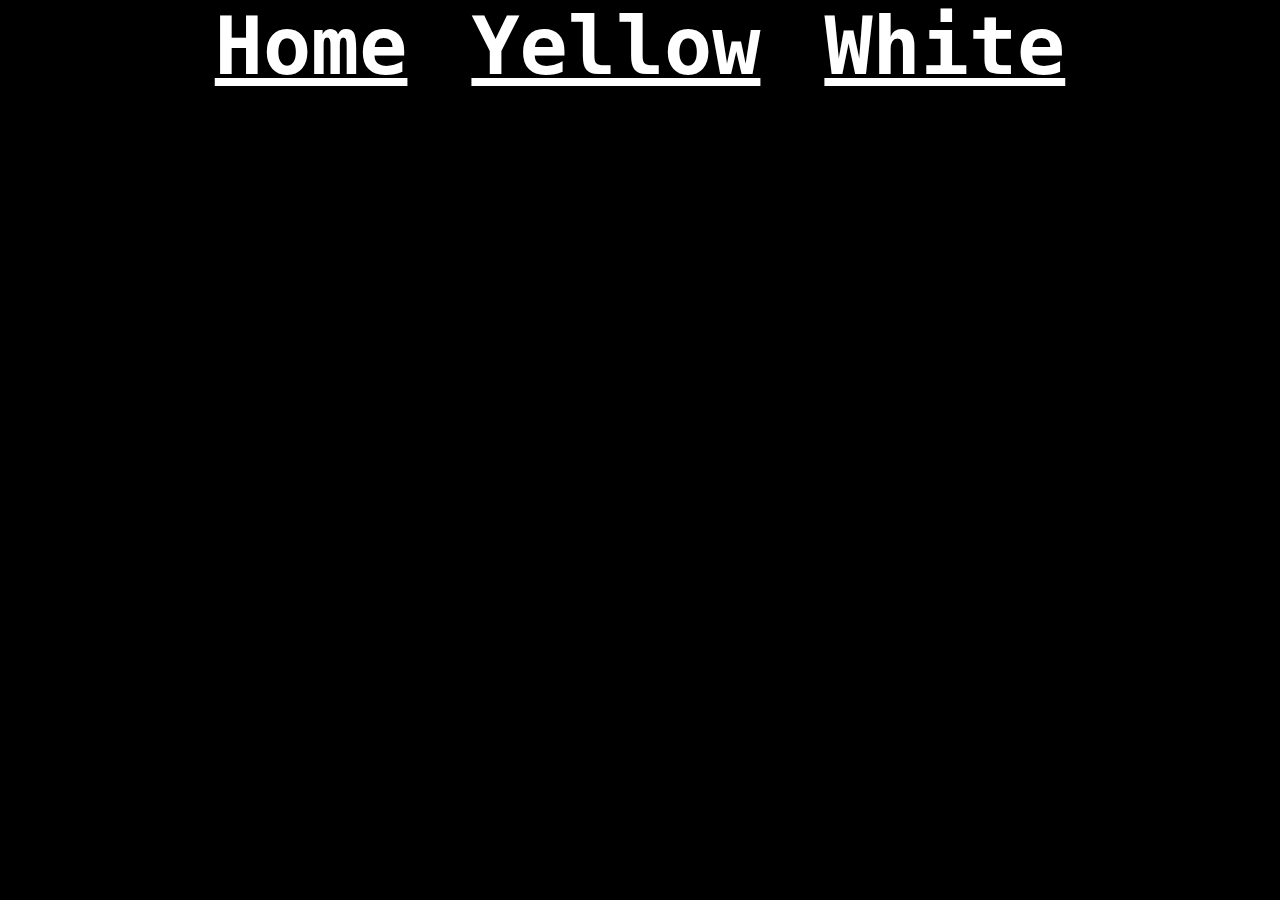
<file: index.html>
<!DOCTYPE html>
<html lang="en">
<head>
    <meta charset="UTF-8">
    <meta name="viewport" content="width=device-width, initial-scale=1.0">
    <title>White And Yellow Bulb</title>
    <link rel="stylesheet" href="style.css">
</head>
<body>
    
    <ul>
        <li><a href="index.html">Home</a></li>
        <li><a href="yellow bulb/index.html">Yellow</a></li>
        <li><a href="white bulb/index.html">White</a></li>
    </ul>

    <script src="app.js"></script>
</body>
</html>
</file>
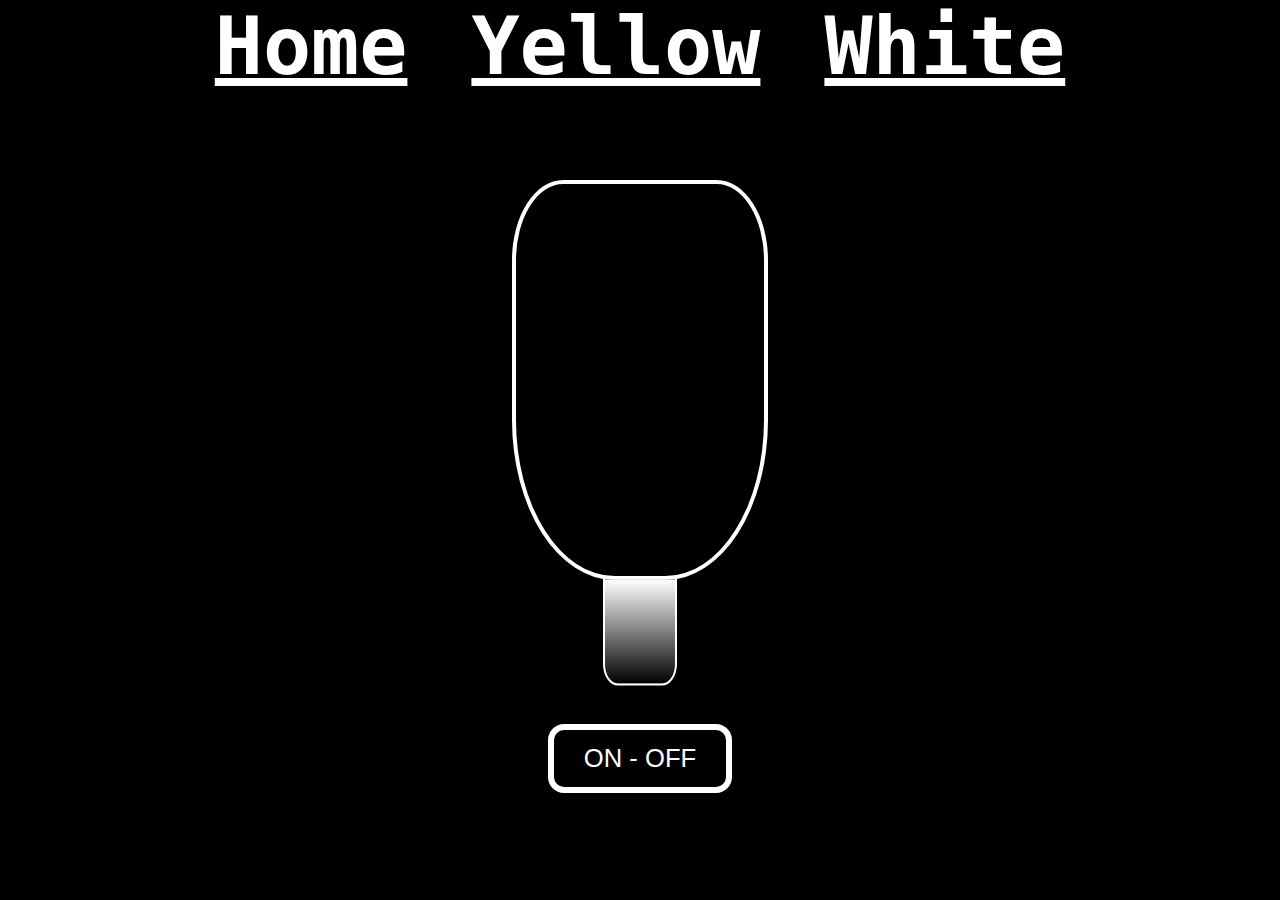
<file: white bulb/index.html>
<!DOCTYPE html>
<html lang="en">
<head>
    <meta charset="UTF-8">
    <meta name="viewport" content="width=device-width, initial-scale=1.0">
    <title>White Bulb</title>
    <link rel="stylesheet" href="../style.css">
</head>
<body>
    <ul>
        <li><a href="../index.html">Home</a></li>
        <li><a href="../yellow bulb/index.html">Yellow</a></li>
        <li><a href="../white bulb/index.html">White</a></li>
    </ul>




    <ul>
        <li><a href="../index.html">Home</a></li>
        <li><a href="../yellow bulb/index.html">Yellow</a></li>
        <li><a href="../white bulb/index.html">White</a></li>
    </ul>
    <div id="white-bulb">
        <div class="bootom"></div>
    </div>
    <button>ON - OFF</button>







    <script src="../app.js"></script>
</body>
</html>
</file>
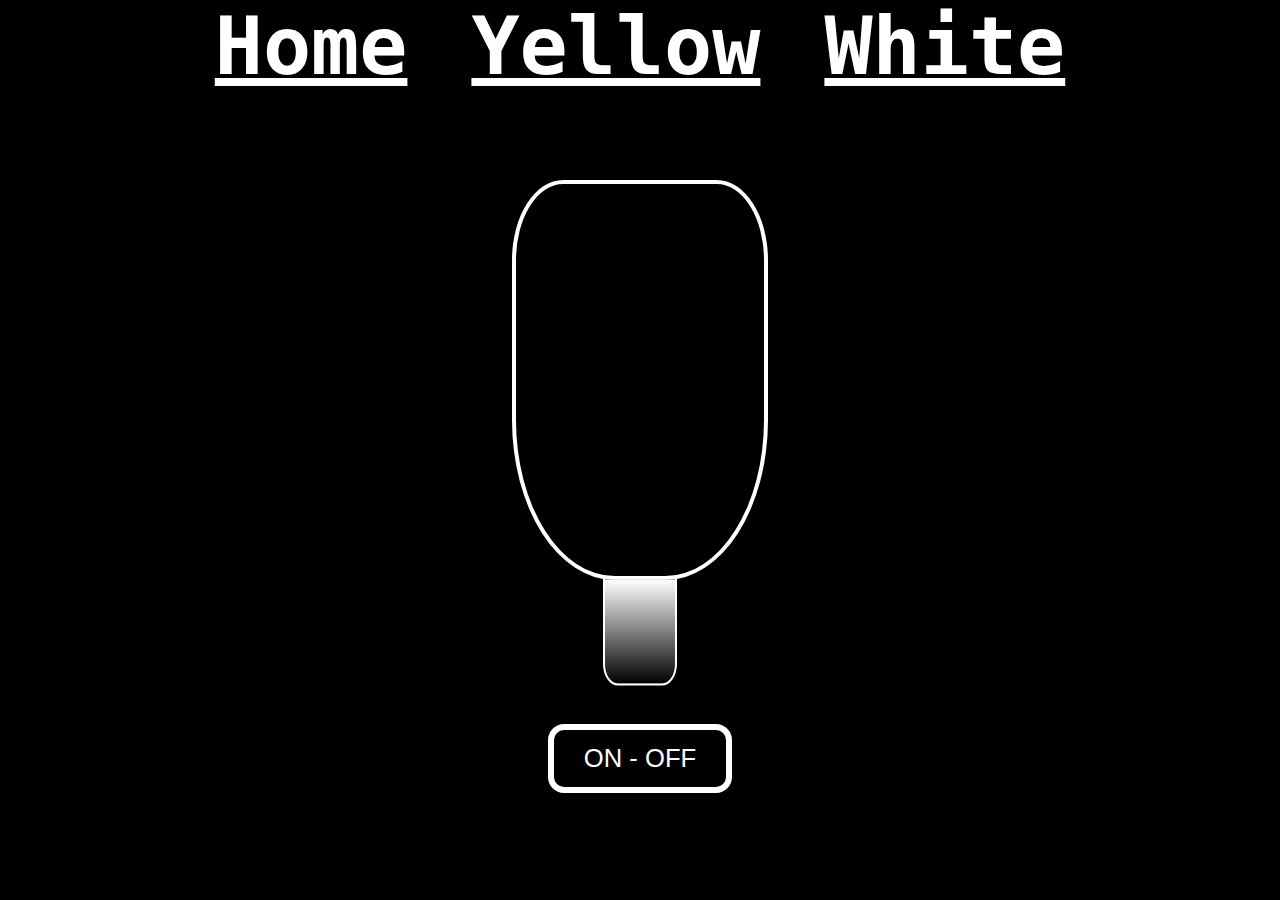
<file: yellow bulb/index.html>
<!DOCTYPE html>
<html lang="en">
<head>
    <meta charset="UTF-8">
    <meta name="viewport" content="width=device-width, initial-scale=1.0">
    <title>Yellow Bulb</title>
    <link rel="stylesheet" href="../style.css">
</head>
<body>
    <ul>
        <li><a href="../index.html">Home</a></li>
        <li><a href="../yellow bulb/index.html">Yellow</a></li>
        <li><a href="../white bulb/index.html">White</a></li>
    </ul>
    <div id="yellow-bulb">
        <div class="bootom"></div>
    </div>
    <button>ON - OFF</button>

    <script src="../app.js"></script>
</body>
</html>
</file>
<file: style.css>
*{
    margin: 0;
    padding: 0;
    box-sizing: border-box;
    background-color: rgb(0, 0, 0);
}
ul{
  display: flex;
  justify-content: center;
  align-items: flex-start;  
  gap: 4rem;
  width: 100vw;
  height: 20vh;
  position: fixed;
  top: 0;
  left: 0;
}
ul li a{
    font-size: 5rem;
    font-weight: 900;
    font-family: monospace;
    color: #fff;
}
ul li a:hover{
    color: #ff0000;
    transition: color ease-in 0.2s 0s;
}
#yellow-bulb, #white-bulb{
    width: 20%;
    height: 400px;
    border: 4px solid #ffff;
    margin: 20vh auto;
    border-top-left-radius: 20%;
    border-top-right-radius: 20%;
    border-bottom-right-radius: 40%;
    border-bottom-left-radius: 40%;
}

.bootom{
    border: 2px solid #fff;
    background: linear-gradient(#fff, #000);
    width: 30%;
    height: 12vh;
    margin: 0 auto;
    transform: translateY(24.6rem);
    border-bottom-right-radius: 20%;
    border-bottom-left-radius: 20%;
}
button{
    color: #fff;
    display: block;
    margin: 0 auto;
    font-size: 1.6rem;
    border: 6px solid #fff;
    padding: 14px 30px;
    cursor: pointer;
    position: relative;
    top: -4vh;
    left: 0;
    border-radius: 1rem;
}
button:hover{
    transform: scale(1.4, 1.4);
}
</file>
